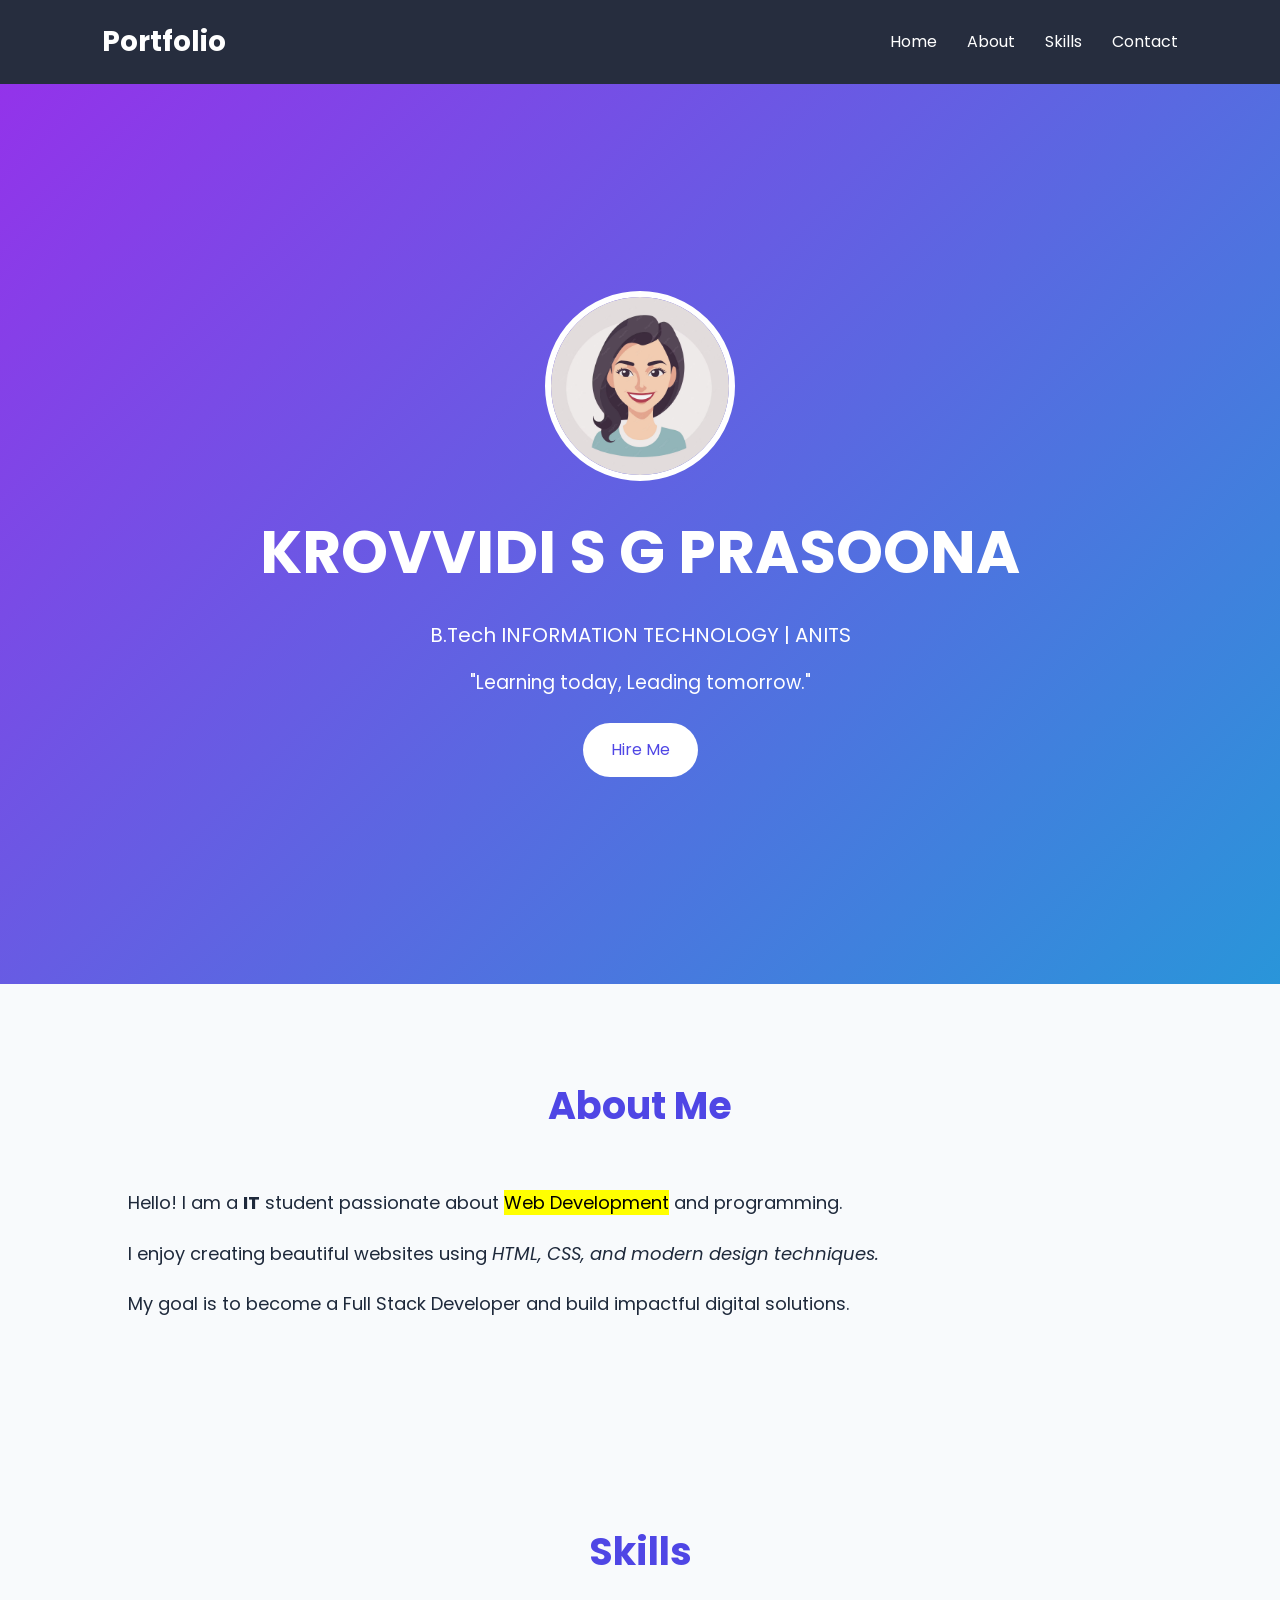
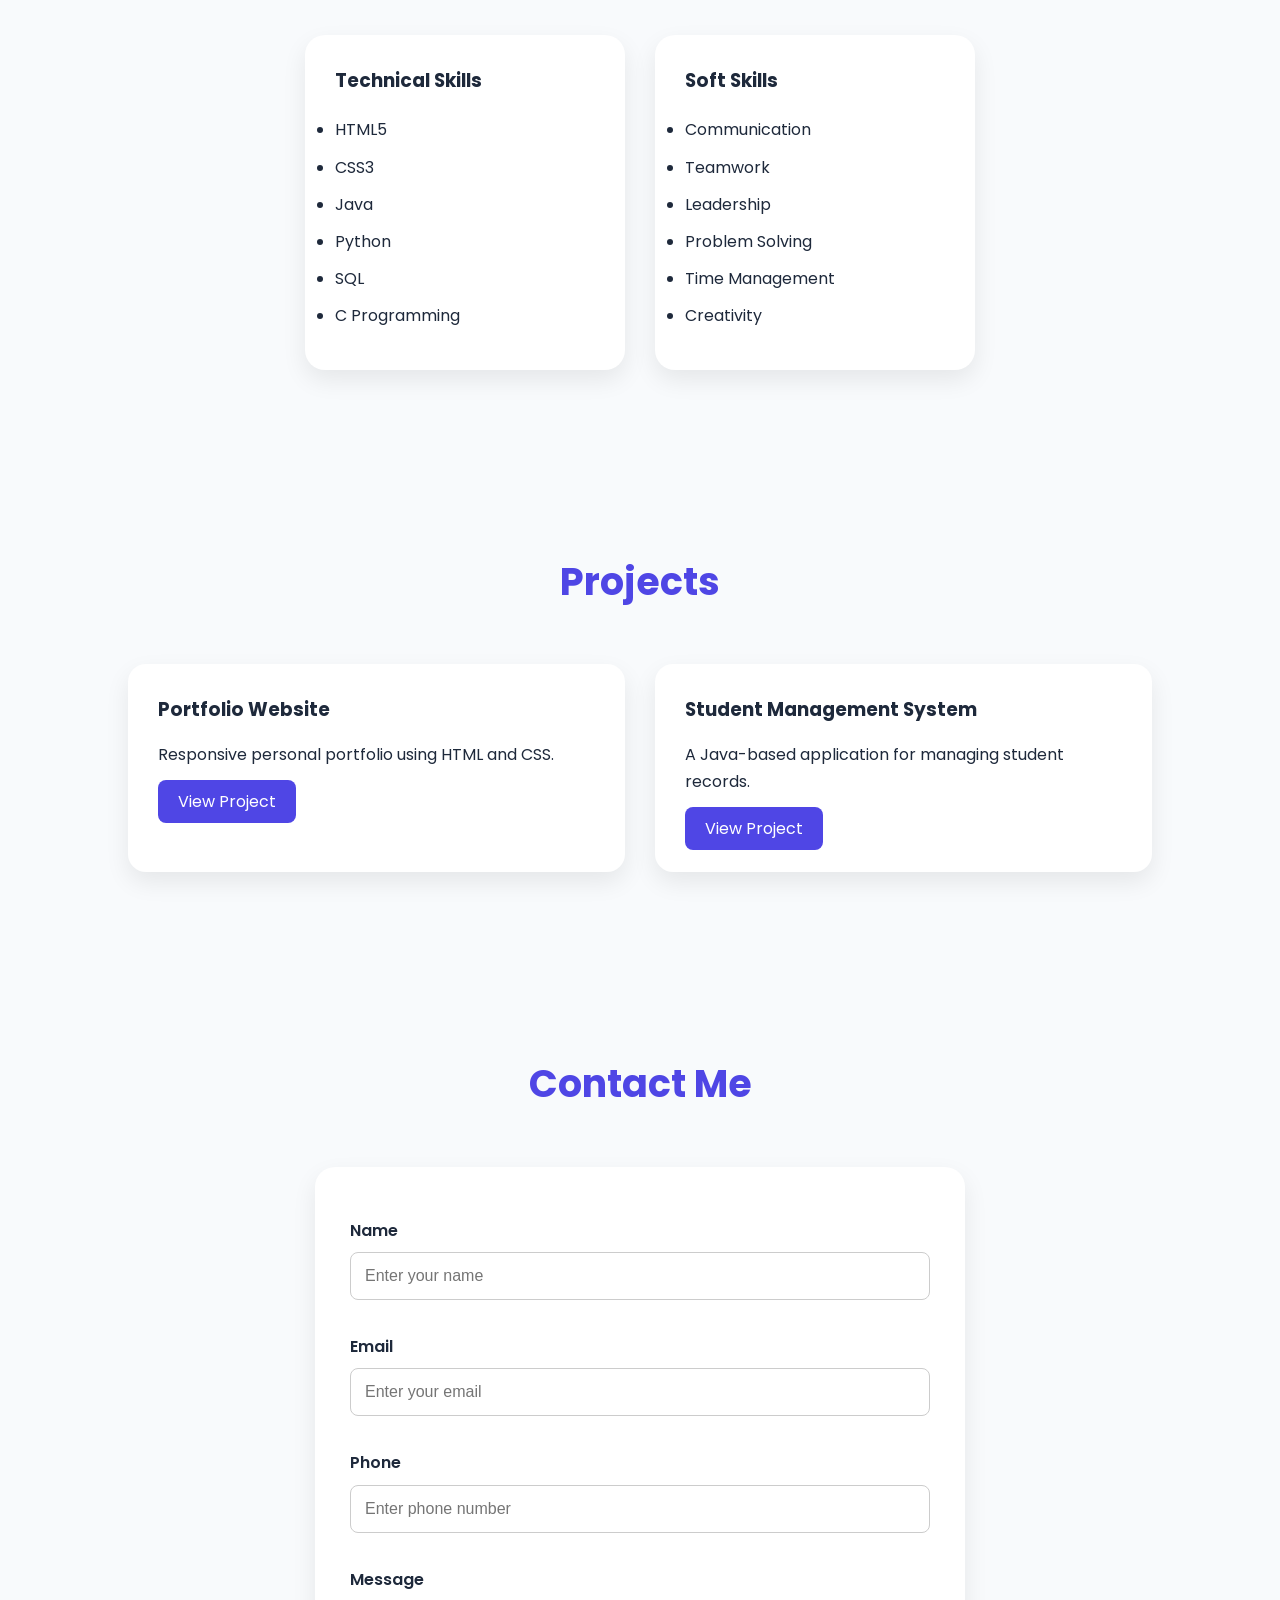
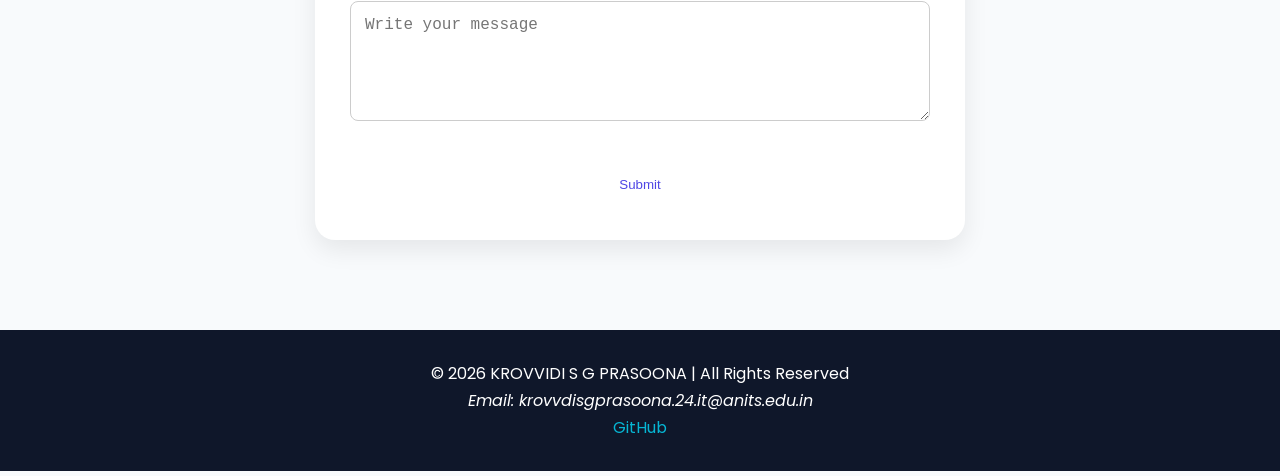
<file: profolio/index.html>
<!DOCTYPE html>
<html lang="en">
<head>
    <meta charset="UTF-8">
    <meta name="viewport" content="width=device-width, initial-scale=1.0">
    <title>My Portfolio</title>

    <!-- Google Font -->
    <link rel="preconnect" href="https://fonts.googleapis.com">
    <link rel="preconnect" href="https://fonts.gstatic.com" crossorigin>
    <link href="https://fonts.googleapis.com/css2?family=Poppins:wght@300;400;600;700&display=swap" rel="stylesheet">

    <link rel="stylesheet" href="style.css">
</head>

<body>

    <!-- Navigation -->
    <nav>
        <div class="logo">Portfolio</div>

        <ul>
            <li><a href="#home">Home</a></li>
            <li><a href="#about">About</a></li>
            <li><a href="#skills">Skills</a></li>
            <li><a href="#contact">Contact</a></li>
        </ul>
    </nav>

    <!-- Hero Section -->
    <section id="home" class="hero">

        <img src="face.png" alt="Profile Photo">

        <h1>KROVVIDI S G PRASOONA</h1>

        <p>B.Tech INFORMATION TECHNOLOGY | ANITS</p>

        <h3>"Learning today, Leading tomorrow."</h3>

        <a href="#contact" class="btn">Hire Me</a>

    </section>

    <!-- About -->
    <section id="about">

        <h2>About Me</h2>

        <div class="about-container">

            <div>

                <p>
                    Hello! I am a <strong>IT</strong> student
                    passionate about <mark>Web Development</mark> and
                    programming.
                </p>

                <p>
                    I enjoy creating beautiful websites using
                    <em>HTML, CSS, and modern design techniques.</em>
                </p>

                <p>
                    My goal is to become a Full Stack Developer and build
                    impactful digital solutions.
                </p>

            </div>

        </div>

    </section>

    <!-- Skills -->
    <section id="skills">

        <h2>Skills</h2>

        <div class="skills-container">

            <article class="skill-box">

                <h3>Technical Skills</h3>

                <ul>
                    <li>HTML5</li>
                    <li>CSS3</li>
                    <li>Java</li>
                    <li>Python</li>
                    <li>SQL</li>
                    <li>C Programming</li>
                </ul>

            </article>

            <article class="skill-box">

                <h3>Soft Skills</h3>

                <ul>
                    <li>Communication</li>
                    <li>Teamwork</li>
                    <li>Leadership</li>
                    <li>Problem Solving</li>
                    <li>Time Management</li>
                    <li>Creativity</li>
                </ul>

            </article>

        </div>

    </section>

    <!-- Projects -->
    <section id="projects">

        <h2>Projects</h2>

        <div class="project-grid">

            <div class="card">

                <h3>Portfolio Website</h3>

                <p>
                    Responsive personal portfolio using HTML and CSS.
                </p>

                <a href="#">View Project</a>

            </div>

            <div class="card">

                <h3>Student Management System</h3>

                <p>
                    A Java-based application for managing student records.
                </p>

                <a href="#">View Project</a>

            </div>

        </div>

    </section>

    <!-- Contact -->
    <section id="contact">

        <h2>Contact Me</h2>

        <form>

            <label>Name</label>
            <input type="text" placeholder="Enter your name">

            <label>Email</label>
            <input type="email" placeholder="Enter your email">

            <label>Phone</label>
            <input type="tel" placeholder="Enter phone number">

            <label>Message</label>
            <textarea rows="5" placeholder="Write your message"></textarea>

            <button type="submit">Submit</button>

        </form>

    </section>

    <!-- Footer -->
    <footer>

        <p>&copy; 2026 KROVVIDI S G PRASOONA | All Rights Reserved</p>

        <address>
            Email: krovvdisgprasoona.24.it@anits.edu.in
        </address>

        <div>

            <a href="https://github.com/PrasoonaKrovvidi" target="_blank">GitHub</a>

            

        </div>

    </footer>

</body>
</html>
</file>
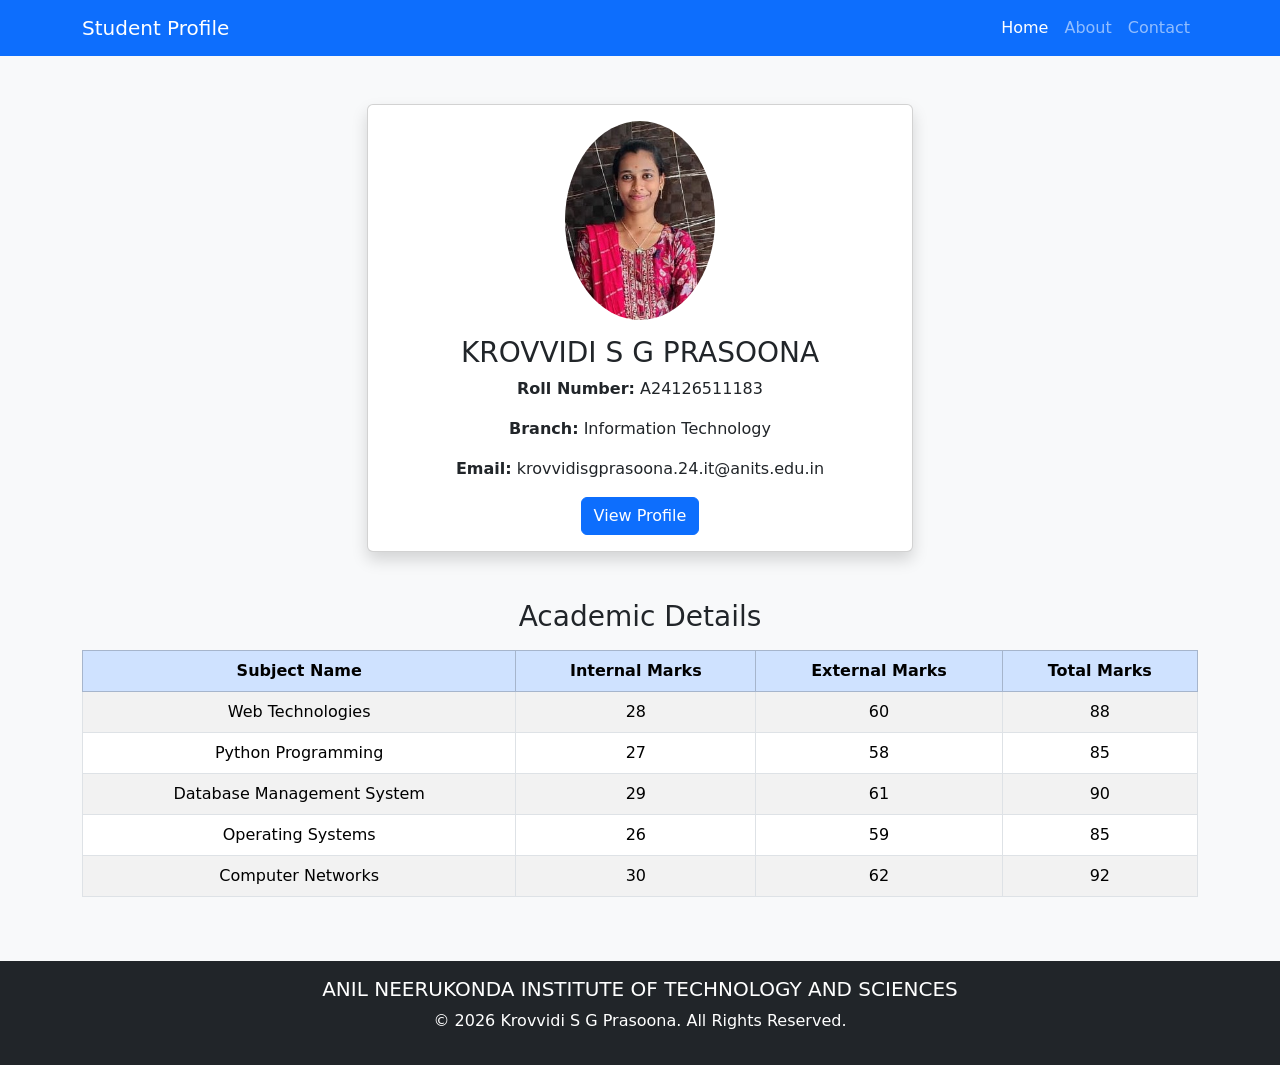
<file: profolio/student_183.html>
<!DOCTYPE html>
<html lang="en">
<head>
    <meta charset="UTF-8">
    <meta name="viewport" content="width=device-width, initial-scale=1.0">
    <title>Student Profile</title>

    <!-- Bootstrap 5 CDN -->
    <link href="https://cdn.jsdelivr.net/npm/bootstrap@5.3.3/dist/css/bootstrap.min.css" rel="stylesheet">
</head>

<body class="bg-light">

    <!-- Navbar -->
    <nav class="navbar navbar-expand-lg navbar-dark bg-primary">
        <div class="container">
            <a class="navbar-brand" href="#">Student Profile</a>

            <button class="navbar-toggler" type="button" data-bs-toggle="collapse" data-bs-target="#menu">
                <span class="navbar-toggler-icon"></span>
            </button>

            <div class="collapse navbar-collapse" id="menu">
                <ul class="navbar-nav ms-auto">
                    <li class="nav-item">
                        <a class="nav-link active" href="#">Home</a>
                    </li>

                    <li class="nav-item">
                        <a class="nav-link" href="#">About</a>
                    </li>

                    <li class="nav-item">
                        <a class="nav-link" href="#">Contact</a>
                    </li>
                </ul>
            </div>
        </div>
    </nav>

    <!-- Student Profile Card -->
    <div class="container mt-5">
        <div class="row justify-content-center">

            <div class="col-md-6">

                <div class="card text-center shadow">

                    <div class="card-body">

                        <!-- Student Image -->
                        <img src="pic.png.jpeg"
                             alt="Student Photo"
                             class="rounded-circle img-fluid mb-3"
                             width="150"
                             height="150">

                        <h3>KROVVIDI S G PRASOONA</h3>

                        <p><strong>Roll Number:</strong> A24126511183</p>

                        <p><strong>Branch:</strong> Information Technology</p>

                        <p><strong>Email:</strong> krovvidisgprasoona.24.it@anits.edu.in</p>

                        <button class="btn btn-primary">
                            View Profile
                        </button>

                    </div>

                </div>

            </div>

        </div>
    </div>

    <!-- Academic Details -->
    <div class="container mt-5">

        <h3 class="text-center mb-3">Academic Details</h3>

        <div class="table-responsive">

            <table class="table table-bordered table-striped text-center">

                <thead class="table-primary">
                    <tr>
                        <th>Subject Name</th>
                        <th>Internal Marks</th>
                        <th>External Marks</th>
                        <th>Total Marks</th>
                    </tr>
                </thead>

                <tbody>

                    <tr>
                        <td>Web Technologies</td>
                        <td>28</td>
                        <td>60</td>
                        <td>88</td>
                    </tr>

                    <tr>
                        <td>Python Programming</td>
                        <td>27</td>
                        <td>58</td>
                        <td>85</td>
                    </tr>

                    <tr>
                        <td>Database Management System</td>
                        <td>29</td>
                        <td>61</td>
                        <td>90</td>
                    </tr>

                    <tr>
                        <td>Operating Systems</td>
                        <td>26</td>
                        <td>59</td>
                        <td>85</td>
                    </tr>

                    <tr>
                        <td>Computer Networks</td>
                        <td>30</td>
                        <td>62</td>
                        <td>92</td>
                    </tr>

                </tbody>

            </table>

        </div>

    </div>

    <!-- Footer -->
    <footer class="bg-dark text-white text-center p-3 mt-5">
        <h5>ANIL NEERUKONDA INSTITUTE OF TECHNOLOGY AND SCIENCES</h5>
        <p>&copy; 2026 Krovvidi S G Prasoona. All Rights Reserved.</p>
    </footer>

    <!-- Bootstrap JS -->
    <script src="https://cdn.jsdelivr.net/npm/bootstrap@5.3.3/dist/js/bootstrap.bundle.min.js"></script>

</body>
</html>
</file>
<file: profolio/style.css>
/* ==========================
   GOOGLE FONT
========================== */
@import url('https://fonts.googleapis.com/css2?family=Poppins:wght@300;400;600;700&display=swap');

/* ==========================
   CSS VARIABLES
========================== */
:root{
    --primary:#4f46e5;
    --secondary:#0f172a;
    --accent:#06b6d4;
    --light:#f8fafc;
    --white:#ffffff;
    --text:#1e293b;
}

/* ==========================
   RESET
========================== */
*{
    margin:0;
    padding:0;
    box-sizing:border-box;
}

html{
    scroll-behavior:smooth;
}

body{
    font-family:'Poppins',sans-serif;
    background:var(--light);
    color:var(--text);
    line-height:1.7;
}

/* ==========================
   NAVIGATION
========================== */

nav{
    position:sticky;
    top:0;
    z-index:1000;

    display:flex;
    justify-content:space-between;
    align-items:center;

    padding:18px 8%;
    background:rgba(15,23,42,.9);
    backdrop-filter:blur(10px);
}

.logo{
    color:white;
    font-size:28px;
    font-weight:700;
}

nav ul{
    display:flex;
    list-style:none;
}

nav ul li{
    margin-left:30px;
}

nav ul li a{
    color:white;
    text-decoration:none;
    position:relative;
    transition:.3s;
}

nav ul li a::after{
    content:"";
    position:absolute;
    left:0;
    bottom:-6px;
    width:0;
    height:3px;
    background:var(--accent);
    transition:.4s;
}

nav ul li a:hover::after{
    width:100%;
}

/* ==========================
   HERO
========================== */

.hero{

    height:100vh;

    display:flex;
    flex-direction:column;
    justify-content:center;
    align-items:center;
    text-align:center;

    color:white;

    background:linear-gradient(-45deg,#4f46e5,#2563eb,#06b6d4,#9333ea);
    background-size:400% 400%;

    animation:gradientBG 12s ease infinite;

}

.hero img{

    width:190px;
    height:190px;
    border-radius:50%;
    border:6px solid white;
    object-fit:cover;

    animation:floatImage 4s ease-in-out infinite;
    transition:.4s;

}

.hero img:hover{

    transform:scale(1.08) rotate(5deg);

}

.hero h1{

    margin-top:20px;
    font-size:60px;
    font-weight:700;

    animation:slideDown 1.5s ease;

}

.hero p{

    margin:15px 0;
    font-size:20px;

}

.hero h3{

    font-weight:400;

}

/* ==========================
   BUTTON
========================== */

.btn,
button{

    display:inline-block;

    margin-top:25px;

    padding:13px 28px;

    border:none;
    border-radius:40px;

    background:white;
    color:var(--primary);

    text-decoration:none;

    cursor:pointer;

    transition:.4s;

}

.btn:hover,
button:hover{

    background:var(--secondary);
    color:white;

    transform:translateY(-5px);

    box-shadow:0 0 20px rgba(79,70,229,.5);

}

/* ==========================
   SECTION
========================== */

section{

    padding:90px 10%;

    animation:fadeUp 1s ease;

}

h2{

    text-align:center;
    font-size:38px;
    color:var(--primary);
    margin-bottom:50px;

}

/* ==========================
   ABOUT
========================== */

.about-container{

    display:flex;
    gap:40px;
    align-items:center;

}

.about-container p{

    margin-bottom:20px;
    font-size:18px;

}

/* ==========================
   SKILLS
========================== */

.skills-container{

    display:flex;
    gap:30px;
    justify-content:center;
    flex-wrap:wrap;

}

.skill-box{

    width:320px;

    padding:30px;

    background:white;

    border-radius:20px;

    box-shadow:0 10px 25px rgba(0,0,0,.08);

    transition:.4s;

    cursor:pointer;

}

.skill-box:hover{

    transform:translateY(-10px) rotate(-2deg);

    background:var(--primary);

    color:white;

}

.skill-box h3{

    margin-bottom:20px;

}

.skill-box li{

    margin:10px 0;

}

/* ==========================
   PROJECTS
========================== */

.project-grid{

    display:grid;
    grid-template-columns:repeat(auto-fit,minmax(280px,1fr));

    gap:30px;

}

.card{

    position:relative;

    overflow:hidden;

    background:white;

    padding:30px;

    border-radius:18px;

    box-shadow:0 10px 25px rgba(0,0,0,.08);

    transition:.4s;

}

.card::before{

    content:"";

    position:absolute;

    left:-100%;

    top:0;

    width:100%;

    height:5px;

    background:linear-gradient(90deg,#4f46e5,#06b6d4);

    transition:.5s;

}

.card:hover::before{

    left:0;

}

.card:hover{

    transform:translateY(-12px) scale(1.03);

    box-shadow:0 18px 35px rgba(0,0,0,.15);

}

.card h3{

    margin-bottom:15px;

}

.card p{

    margin-bottom:20px;

}

.card a{

    text-decoration:none;

    background:var(--primary);

    color:white;

    padding:10px 20px;

    border-radius:8px;

    transition:.3s;

}

.card a:hover{

    background:var(--secondary);

}

/* ==========================
   FORM
========================== */

form{

    max-width:650px;

    margin:auto;

    padding:35px;

    background:white;

    border-radius:20px;

    box-shadow:0 10px 25px rgba(0,0,0,.08);

    display:flex;

    flex-direction:column;

}

label{

    margin-top:15px;
    font-weight:600;

}

input,
textarea{

    margin-top:8px;
    margin-bottom:18px;

    padding:14px;

    border-radius:8px;

    border:1px solid #ccc;

    font-size:16px;

    transition:.3s;

}

input:focus,
textarea:focus{

    outline:none;

    border-color:var(--primary);

    box-shadow:0 0 15px rgba(79,70,229,.4);

    transform:scale(1.02);

}

/* ==========================
   FOOTER
========================== */

footer{

    background:var(--secondary);

    color:white;

    text-align:center;

    padding:30px;

}

footer a{

    color:var(--accent);

    margin:0 10px;

    text-decoration:none;

}

footer a:hover{

    color:white;

}

/* ==========================
   ANIMATIONS
========================== */

@keyframes gradientBG{

    0%{
        background-position:0% 50%;
    }

    50%{
        background-position:100% 50%;
    }

    100%{
        background-position:0% 50%;
    }

}

@keyframes floatImage{

    0%{
        transform:translateY(0);
    }

    50%{
        transform:translateY(-18px);
    }

    100%{
        transform:translateY(0);
    }

}

@keyframes slideDown{

    from{

        opacity:0;
        transform:translateY(-60px);

    }

    to{

        opacity:1;
        transform:translateY(0);

    }

}

@keyframes fadeUp{

    from{

        opacity:0;
        transform:translateY(60px);

    }

    to{

        opacity:1;
        transform:translateY(0);

    }

}

/* ==========================
   RESPONSIVE
========================== */

@media(max-width:768px){

    nav{

        flex-direction:column;

    }

    nav ul{

        flex-direction:column;
        align-items:center;
        margin-top:15px;

    }

    nav ul li{

        margin:10px 0;

    }

    .hero h1{

        font-size:42px;

    }

    .about-container{

        flex-direction:column;

    }

    .skills-container{

        flex-direction:column;
        align-items:center;

    }

    .project-grid{

        grid-template-columns:1fr;

    }

    form{

        padding:20px;

    }

}
</file>
